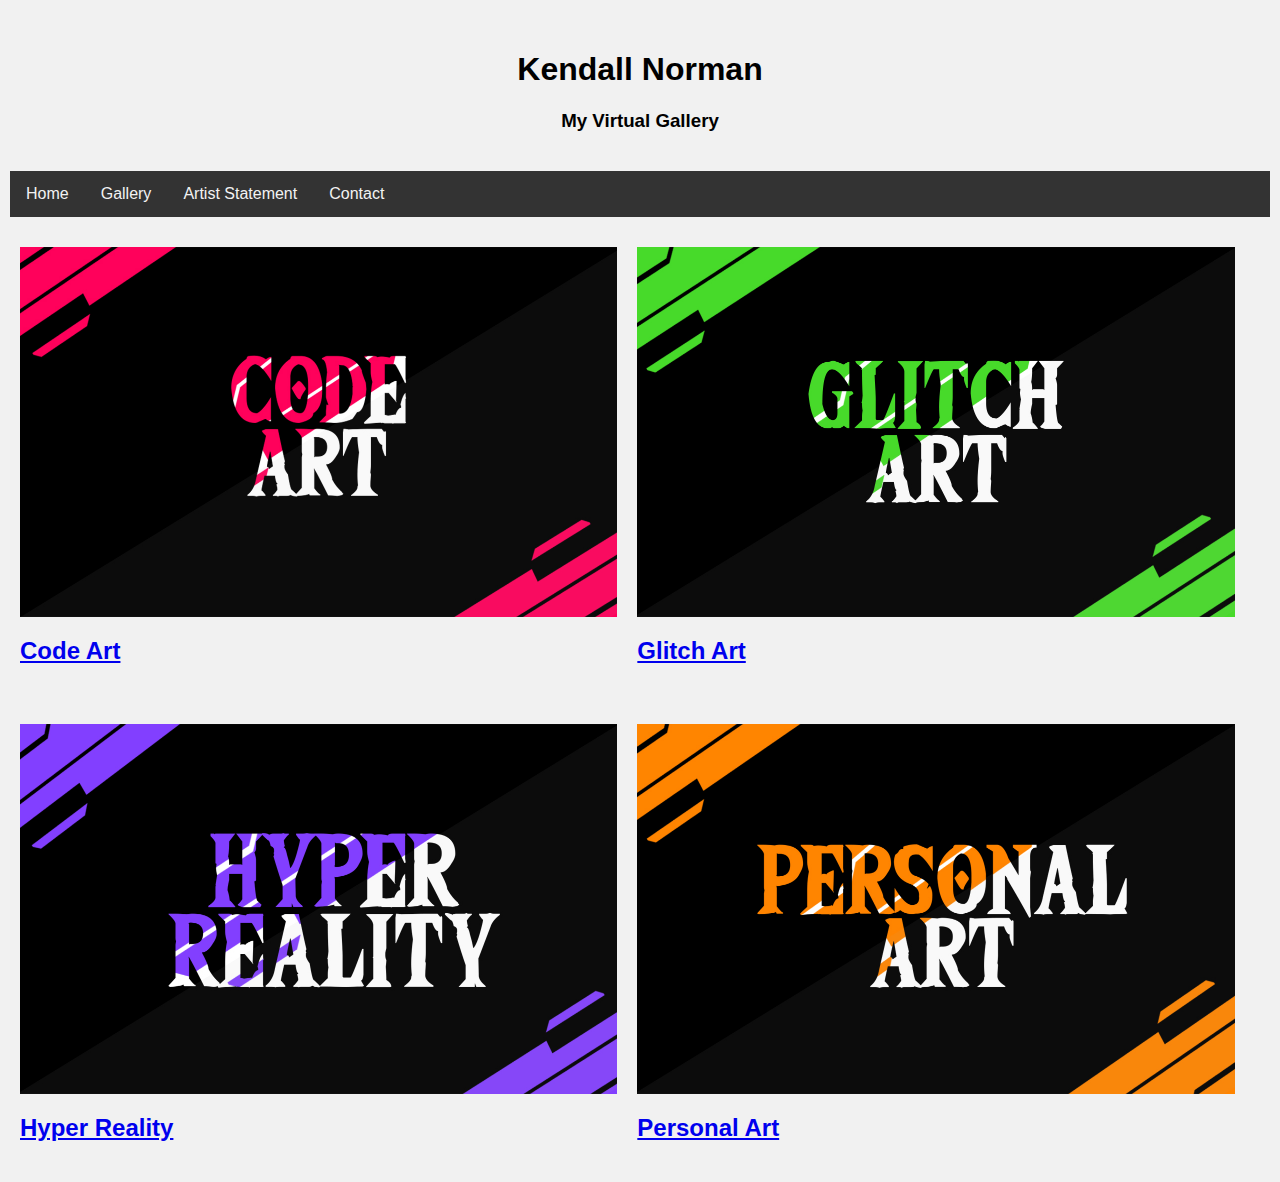
<file: index.html>
<!DOCTYPE html>

<html class="no-js" lang="en">

  <head>
    <meta name="viewport" charset="utf-8">
    <title>My Gallery</title>
      
<!--Internal Style Sheet -->
<style>
* {
  box-sizing: border-box;
}

body {font-family: Arial;
  padding: 10px;
  background: #f1f1f1;

  margin: 0;
}
 p {
  font-size: 15px;
 }

/* Style the header */
.header {
  background-color: #f1f1f1;
  padding: 20px;
  text-align: center;
}

/* Style the top navigation bar */
.topnav {
  overflow: hidden;
  background-color: #333;
}

/* Style the topnav links */
.topnav a {
  float: left;
  display: block;
  color: #f2f2f2;
  text-align: center;
  padding: 14px 16px;
  text-decoration: none;
}

/* Change color on hover */
.topnav a:hover {
  background-color: #ddd;
  color: black;
}

/* Create two equal columns that floats next to each other */
.column {
  float: left;
  width: 48.995%;
  padding: 10px;
  margin-top: 20px;

}
.media {
  width: 100%;
  height: auto;
  overflow: hidden;
  position: relative;
  display: flex;
  justify-content: center;
  align-items: center;
}

.content {
  text-align: left;
  font-family: helvetica, sans-serif;
}

/* Clear floats after the columns */
.row:after {
  content: "";
  display: table;
  clear: both;
}

/* Responsive layout - makes the two columns stack on top of each other instead of next to each other */
@media screen and (max-width:600px) {
  .column {
    width: 100%;
  }
}
</style>

</head>
<body>

<div class="header">
  <h1>Kendall Norman</h1>
  <h3>My Virtual Gallery</h3>
</div>

<div class="topnav">
  <a href="home.html">Home</a>
  <a href="#">Gallery</a>
  <a href="statement.html">Artist Statement</a>
  <a href="contact.html">Contact</a>
</div>

<div class="row">

  <div class="column">
    <div class="media">
      <img src="code_thumbnail.jpg" alt="code" width="600" height="370"/>
    </div>
    <div class="content">

    <h2><a href="code.html">Code Art</a></h2>
  
    </div>
  </div>
  
  <div class="column">
    <div class="media">
      <img src="glitch_thumbnail.jpg" alt="glitch" width="600" height="370"/>
    </div>
    <div class="content">
   <h2><a href="glitch.html">Glitch Art</a></h2>
    <p></p>
    </div>
  </div>

  <div class="column">
    <div class="media">
      <img src="hyper_thumbnail.jpg" alt="hyper" width="600" height="370"/>
    </div>
    <div class="content">
    <h2><a href="hyper.html">Hyper Reality</a></h2>
    <p></p>
    </div>
  </div>

  <div class="column">
    <div class="media">
      <img src="personal_thumbnail.jpg" alt="personal" width="600" height="370"/>
    </div>
    <div class="content">
    <h2><a href="personal.html">Personal Art</a></h2>
    <p></p>
    </div>
  </div>
  
</div>

</body>
</html>
</file>
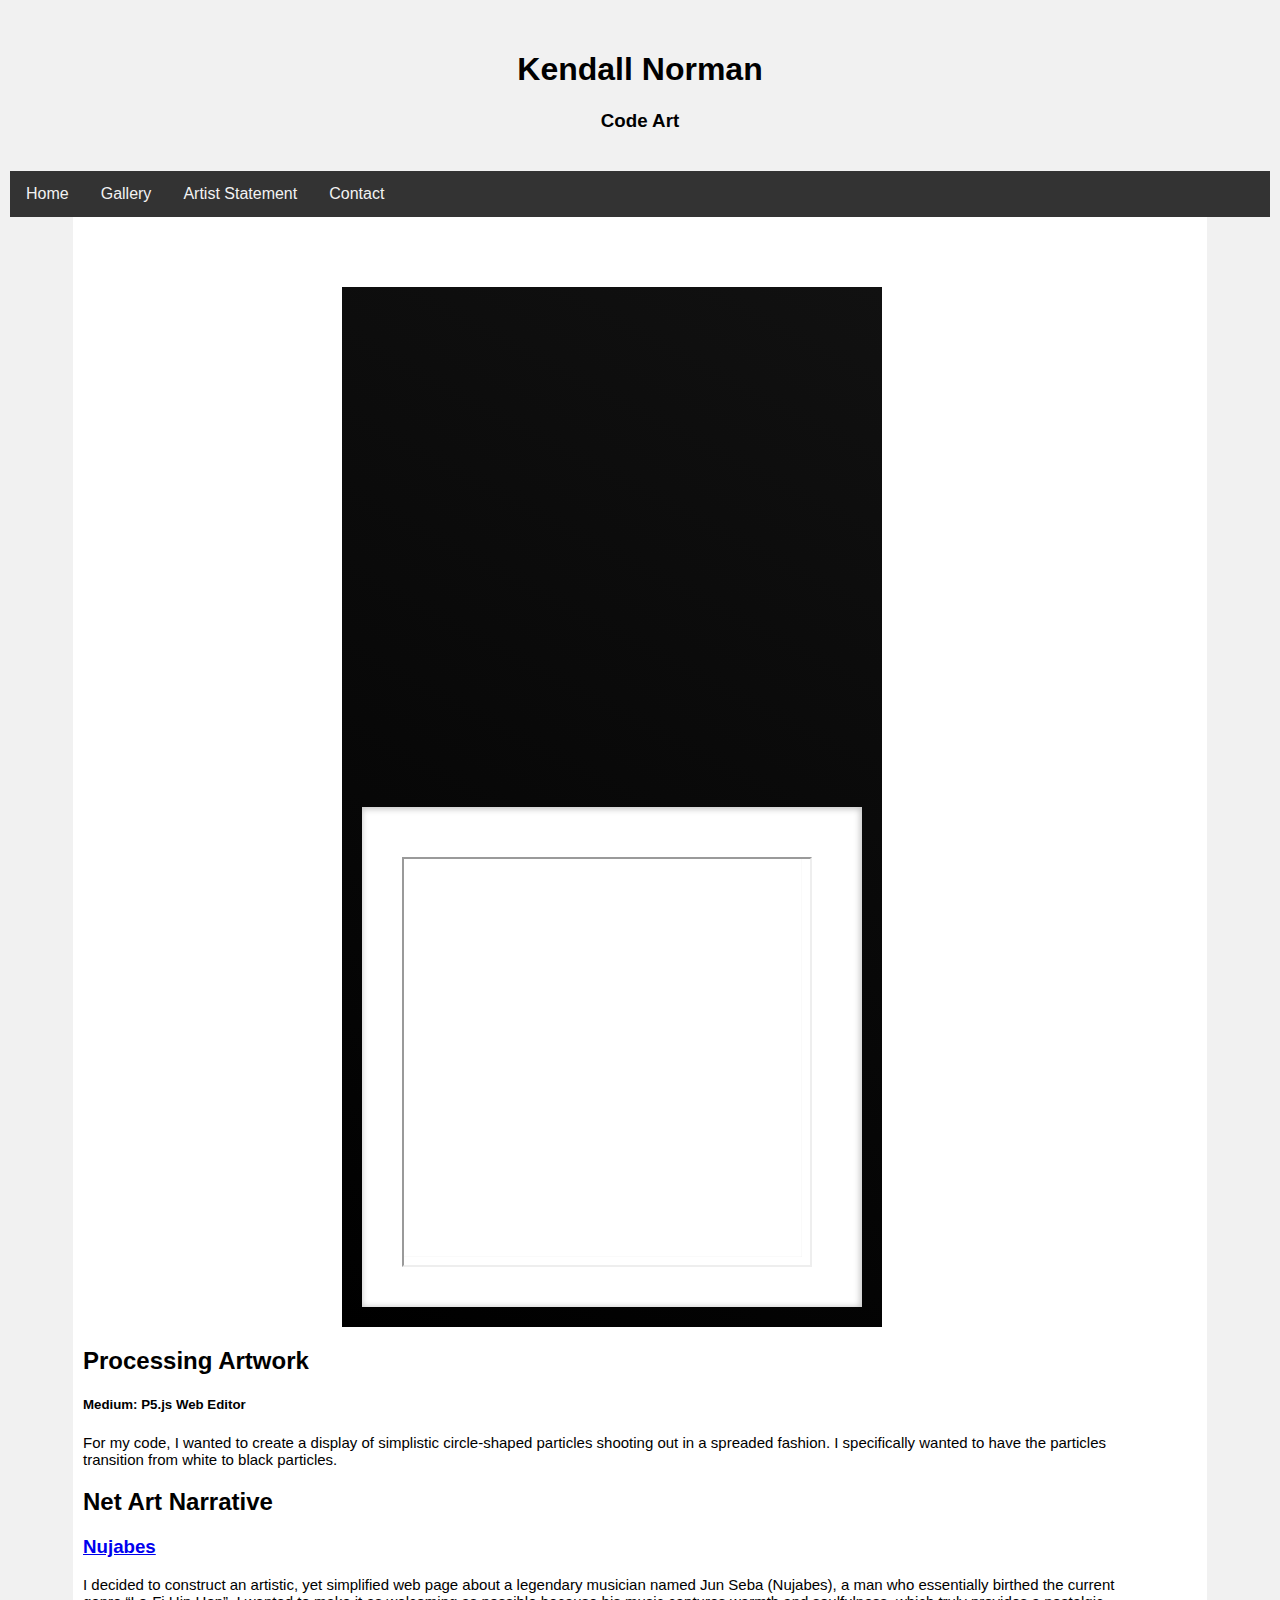
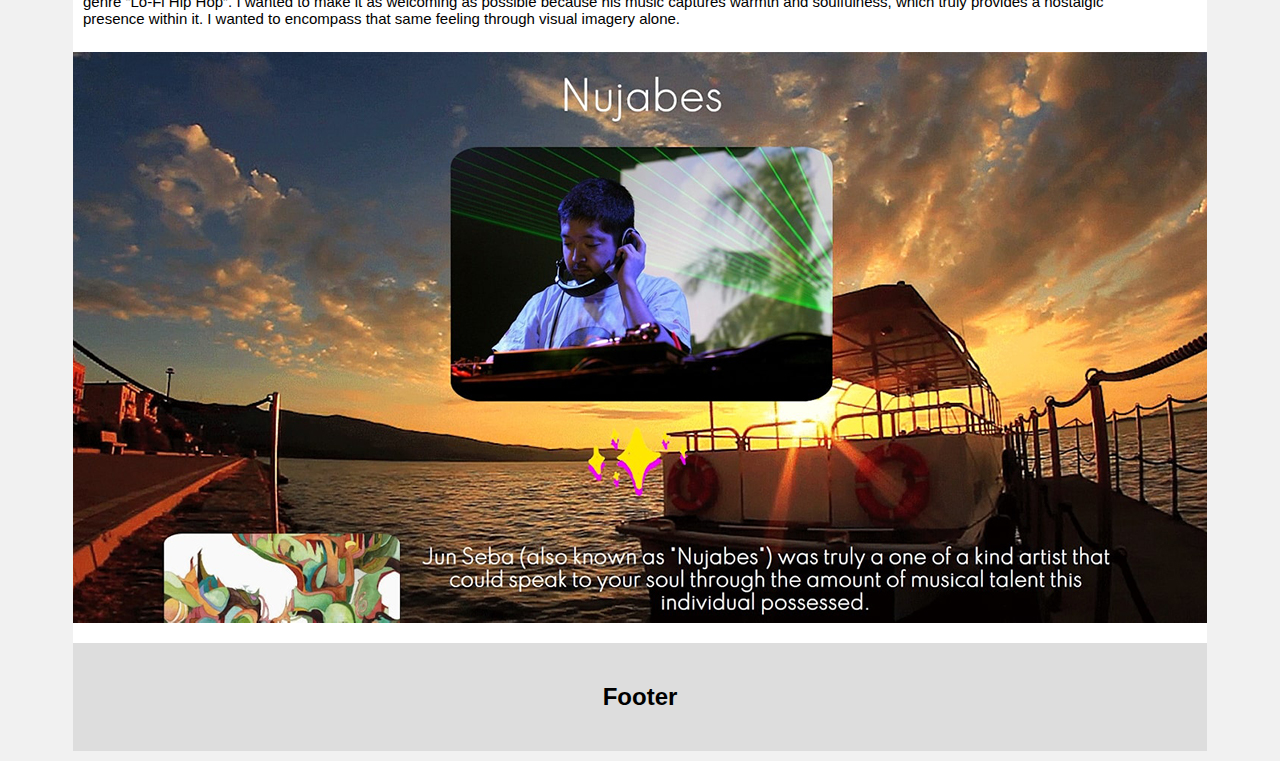
<file: code.html>
<!DOCTYPE html>
<html lang="en">
<head>
<title>Code as Art</title>
<meta charset="utf-8">
<meta name="viewport" content="width=device-width, initial-scale=1">

<style>
* {
  box-sizing: border-box;
}

body {
  font-family: Arial;
  padding: 10px;
  background: #f1f1f1;
  margin: 0;
}
 p {
  font-size: 15px;
 }

 #wrapper {

  width: 90%; 
  margin-left: auto;
  margin-right: auto;
  background-color: white;
  /*box-shadow: 3px 3px 3px 3px #808080;*/
}

/* Style the header */
.header {
  background-color: #f1f1f1;
  padding: 20px;
  text-align: center;
}

/* Style the top navigation bar */
.topnav {
  overflow: hidden;
  background-color: #333;
}

/* Style the topnav links */
.topnav a {
  float: left;
  display: block;
  color: #f2f2f2;
  text-align: center;
  padding: 14px 16px;
  text-decoration: none;
}

/* Change color on hover */
.topnav a:hover {
  background-color: #ddd;
  color: black;
}

/* Create two equal columns that floats next to each other */
.column {
  float: left;
  width: 95%;
  padding: 10px;
  margin-top: 60px;

}
.media {
  width: 100%;
  height: auto;
  overflow: hidden;
  position: relative;
  display: flex;
  justify-content: center;
  align-items: center;
}

.content p{
  /*text-align: left;*/
  font-family: helvetica, sans-serif;
}

/* Clear floats after the columns */
.row:after {
  content: "";
  display: table;
  clear: both;
}

/* Footer */
.footer {
  padding: 20px;
  text-align: center;
  background: #ddd;
  margin-top: 20px;
}

/* Start Styling for Sketch */
.border {
  box-sizing: border-box;
  position: relative;
  background: black;
  background-image: -webkit-gradient(linear, right top, left bottom, from(#111), to(#000));
  padding: 20px;
  box-shadow: 
    -1px 1px var(--blur) 1px rgba(0, 0, 0, 0.1), 
    -2px 2px var(--blur) 1px rgba(0, 0, 0, 0.09), 
    -3px 3px var(--blur) 1px rgba(0, 0, 0, 0.08), 
    -4px 4px var(--blur) 1px rgba(0, 0, 0, 0.07), 
    -5px 5px var(--blur) 1px rgba(0, 0, 0, 0.06), 
    -6px 6px var(--blur) 1px rgba(0, 0, 0, 0.05), 
    -7px 7px var(--blur) 1px rgba(0, 0, 0, 0.04), 
    -8px 8px var(--blur) 1px rgba(0, 0, 0, 0.03), 
    -9px 9px var(--blur) 1px rgba(0, 0, 0, 0.03), 
    -10px 10px var(--blur) 1px rgba(0, 0, 0, 0.03), 
    -11px 11px var(--blur) 1px rgba(0, 0, 0, 0.03), 
    -12px 12px var(--blur) 1px rgba(0, 0, 0, 0.02), 
    -13px 13px var(--blur) 1px rgba(0, 0, 0, 0.02), 
    -14px 14px var(--blur) 1px rgba(0, 0, 0, 0.01), 
    -15px 15px var(--blur) 1px rgba(0, 0, 0, 0.01), 
    -16px 16px var(--blur) 1px rgba(0, 0, 0, 0.01);
    &:before{
    content: ' ';
    display: block;
    padding-bottom: 100%;
  }
}

.frame {
  left: 3%;
  top: 2.5%;
  box-shadow: inset -1px 1px 6px 1px rgba(0, 0, 0, 0.24);
  background: white;
  align-items: center;
  display: flex;
  padding: 40px;
  box-sizing: border-box;
  width: 500px; /* change to 100px bigger than canvas */
  height: 500px; /* change to 100px bigger than canvas */
}

 .canvas {
  box-shadow: inset 0 0 1px 0 rgba(0, 0, 0, 0.2);
  background-size: cover;
  background-position: center center;

} 

#container{
  box-shadow: inset 0 0 1px 0 rgba(0,0,0,.2);
  background-size: cover;
  background-position: center center;
  width: 400px; /*  change to the size of canvas */
  height: 400px; /*  change to the size of canvas */
}

/* End Styling for Sketch */


/* Responsive layout - makes the two columns stack on top of each other instead of next to each other */
@media screen and (max-width:600px) {
  .column {
    width: 100%;
  }
}
</style>

</head>

<body>

<div class="header">
  <h1>Kendall Norman</h1>
  <h3>Code Art</h3>
</div>

<div class="topnav">
  <a href="home.html">Home</a>
  <a href="gallery.html">Gallery</a>
  <a href="statement.html">Artist Statement</a>
  <a href="contact.html">Contact</a>
</div>

<div id="wrapper">


<div class="row">

  <div class="column">
    <div class="media">

      <div class="border">
      <div class="frame">
          <div class="canvas" id="container">

             <iframe src="https://editor.p5js.org/kendall.norman/embed/wecKKdNW3" width="410" height="410"></iframe>

            <!-- Replace the Canvas with your .pde code --> 
     </div>
      </div>
      </div>

    </div>

    <div class="content">
    <h2>Processing Artwork</h2>
    <h5> Medium: P5.js Web Editor</h5> 
    <p>For my code, I wanted to create a display of simplistic circle-shaped particles shooting out in a spreaded fashion. I specifically wanted to have the particles transition from white to black particles. </p>

    </div><h2>Net Art Narrative</h2>
    <h3><a href="https://kensami.github.io/">Nujabes</a></h3>
  <p>I decided to construct an artistic, yet simplified web page about a legendary musician named Jun Seba (Nujabes), a man who essentially birthed the current genre “Lo-Fi Hip Hop”. I wanted to make it as welcoming as possible because his music captures warmth and soulfulness, which truly provides a nostalgic presence within it. I wanted to encompass that same feeling through visual imagery alone.</p>
  </div>
  
   <div class="media">

        <img src="web.jpg" width="1200" height="571"/>

</div>

 </div> 

  <div class="footer">
  <h2>Footer</h2>
  </div>

</body>
</html>
</file>
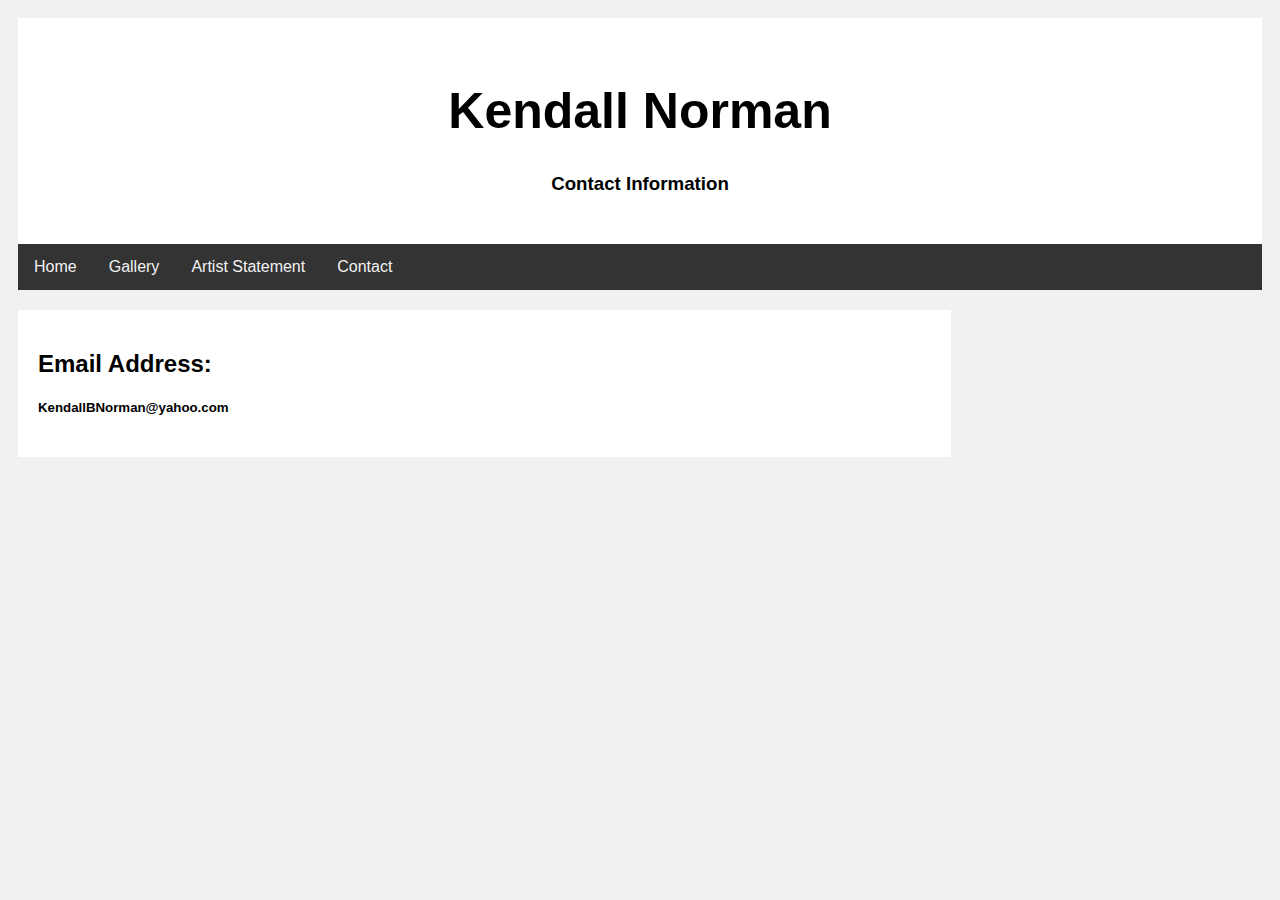
<file: contact.html>
<!DOCTYPE html>
<html lang="en">
<head>
<title>Contact</title>
<style>
* {
  box-sizing: border-box;
}

body {
  font-family: Arial;
  padding: 10px;
  background: #f1f1f1;
}

/* Header/Blog Title */
.header {
  padding: 30px;
  text-align: center;
  background: white;
}

.header h1 {
  font-size: 50px;
}

/* Style the top navigation bar */
.topnav {
  overflow: hidden;
  background-color: #333;
}

/* Style the topnav links */
.topnav a {
  float: left;
  display: block;
  color: #f2f2f2;
  text-align: center;
  padding: 14px 16px;
  text-decoration: none;
}

/* Change color on hover */
.topnav a:hover {
  background-color: #ddd;
  color: black;
}

/* Create two unequal columns that floats next to each other */
/* Left column */
.leftcolumn {   
  float: left;
  width: 75%;
}

/* Right column */
.rightcolumn {
  float: left;
  width: 25%;
  background-color: #f1f1f1;
  padding-left: 20px;
}

/* Media - image */
.mdeia {
  background-color: #aaa;
  width: 100%;
  padding: 20px;
}

/* Add a card effect for articles */
.card {
  background-color: white;
  padding: 20px;
  margin-top: 20px;
}

/* Clear floats after the columns */
.row:after {
  content: "";
  display: table;
  clear: both;
}

/* Footer */
.footer {
  padding: 20px;
  text-align: center;
  background: #ddd;
  margin-top: 20px;
}

/* Responsive layout - when the screen is less than 800px wide, make the two columns stack on top of each other instead of next to each other */
@media screen and (max-width: 800px) {
  .leftcolumn, .rightcolumn {   
    width: 100%;
    padding: 0;
  }
}

/* Responsive layout - when the screen is less than 400px wide, make the navigation links stack on top of each other instead of next to each other */
@media screen and (max-width: 400px) {
  .topnav a {
    float: none;
    width: 100%;
  }
}
</style>
</head>
<body>

<div class="header">
  <h1>Kendall Norman</h1>
  <h3>Contact Information</h3>
</div>

<div class="topnav">
  <a href="home.html">Home</a>
  <a href="gallery.html">Gallery</a>
  <a href="statement.html">Artist Statement</a>
  <a href="contact.html">Contact</a>
</div>


<div class="row">
  <div class="leftcolumn">
    <div class="card">
       <h2>Email Address:</h2>
      
      <div class="media">

      </div>
      <h5>KendallBNorman@yahoo.com</h5>
      <p></p>
      
    </div>
      
    </div>
</body>
</html>
</file>
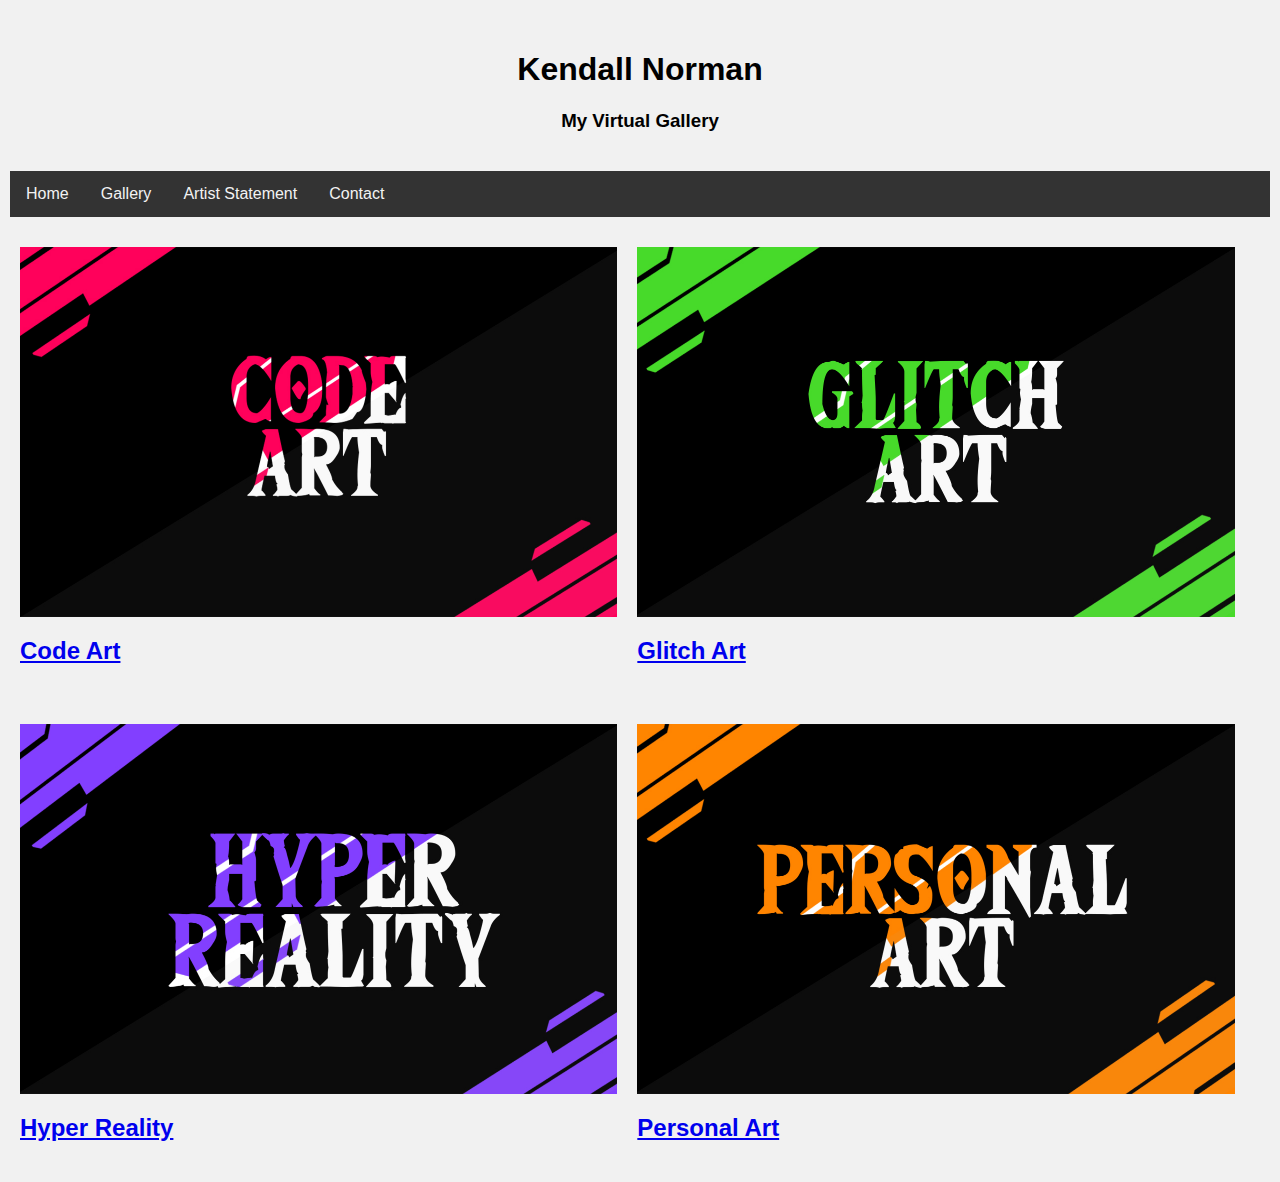
<file: gallery.html>
<!DOCTYPE html>
<html lang="en">
<head>
<title>Gallery</title>
<meta charset="utf-8">
<meta name="viewport" content="width=device-width, initial-scale=1">
<style>
* {
  box-sizing: border-box;
}

body {font-family: Arial;
  padding: 10px;
  background: #f1f1f1;

  margin: 0;
}
 p {
  font-size: 15px;
 }

/* Style the header */
.header {
  background-color: #f1f1f1;
  padding: 20px;
  text-align: center;
}

/* Style the top navigation bar */
.topnav {
  overflow: hidden;
  background-color: #333;
}

/* Style the topnav links */
.topnav a {
  float: left;
  display: block;
  color: #f2f2f2;
  text-align: center;
  padding: 14px 16px;
  text-decoration: none;
}

/* Change color on hover */
.topnav a:hover {
  background-color: #ddd;
  color: black;
}

/* Create two equal columns that floats next to each other */
.column {
  float: left;
  width: 48.995%;
  padding: 10px;
  margin-top: 20px;

}
.media {
  width: 100%;
  height: auto;
  overflow: hidden;
  position: relative;
  display: flex;
  justify-content: center;
  align-items: center;
}

.content {
  text-align: left;
  font-family: helvetica, sans-serif;
}

/* Clear floats after the columns */
.row:after {
  content: "";
  display: table;
  clear: both;
}

/* Responsive layout - makes the two columns stack on top of each other instead of next to each other */
@media screen and (max-width:600px) {
  .column {
    width: 100%;
  }
}
</style>

</head>
<body>

<div class="header">
  <h1>Kendall Norman</h1>
  <h3>My Virtual Gallery</h3>
</div>

<div class="topnav">
  <a href="home.html">Home</a>
  <a href="#">Gallery</a>
  <a href="statement.html">Artist Statement</a>
  <a href="contact.html">Contact</a>
</div>

<div class="row">

  <div class="column">
    <div class="media">
      <img src="code_thumbnail.jpg" alt="code" width="600" height="370"/>
    </div>
    <div class="content">

    <h2><a href="code.html">Code Art</a></h2>
  
    </div>
  </div>
  
  <div class="column">
    <div class="media">
      <img src="glitch_thumbnail.jpg" alt="glitch" width="600" height="370"/>
    </div>
    <div class="content">
   <h2><a href="glitch.html">Glitch Art</a></h2>
    <p></p>
    </div>
  </div>

  <div class="column">
    <div class="media">
      <img src="hyper_thumbnail.jpg" alt="hyper" width="600" height="370"/>
    </div>
    <div class="content">
    <h2><a href="hyper.html">Hyper Reality</a></h2>
    <p></p>
    </div>
  </div>

  <div class="column">
    <div class="media">
      <img src="personal_thumbnail.jpg" alt="personal" width="600" height="370"/>
    </div>
    <div class="content">
    <h2><a href="personal.html">Personal Art</a></h2>
    <p></p>
    </div>
  </div>
  
</div>

</body>
</html>
</file>
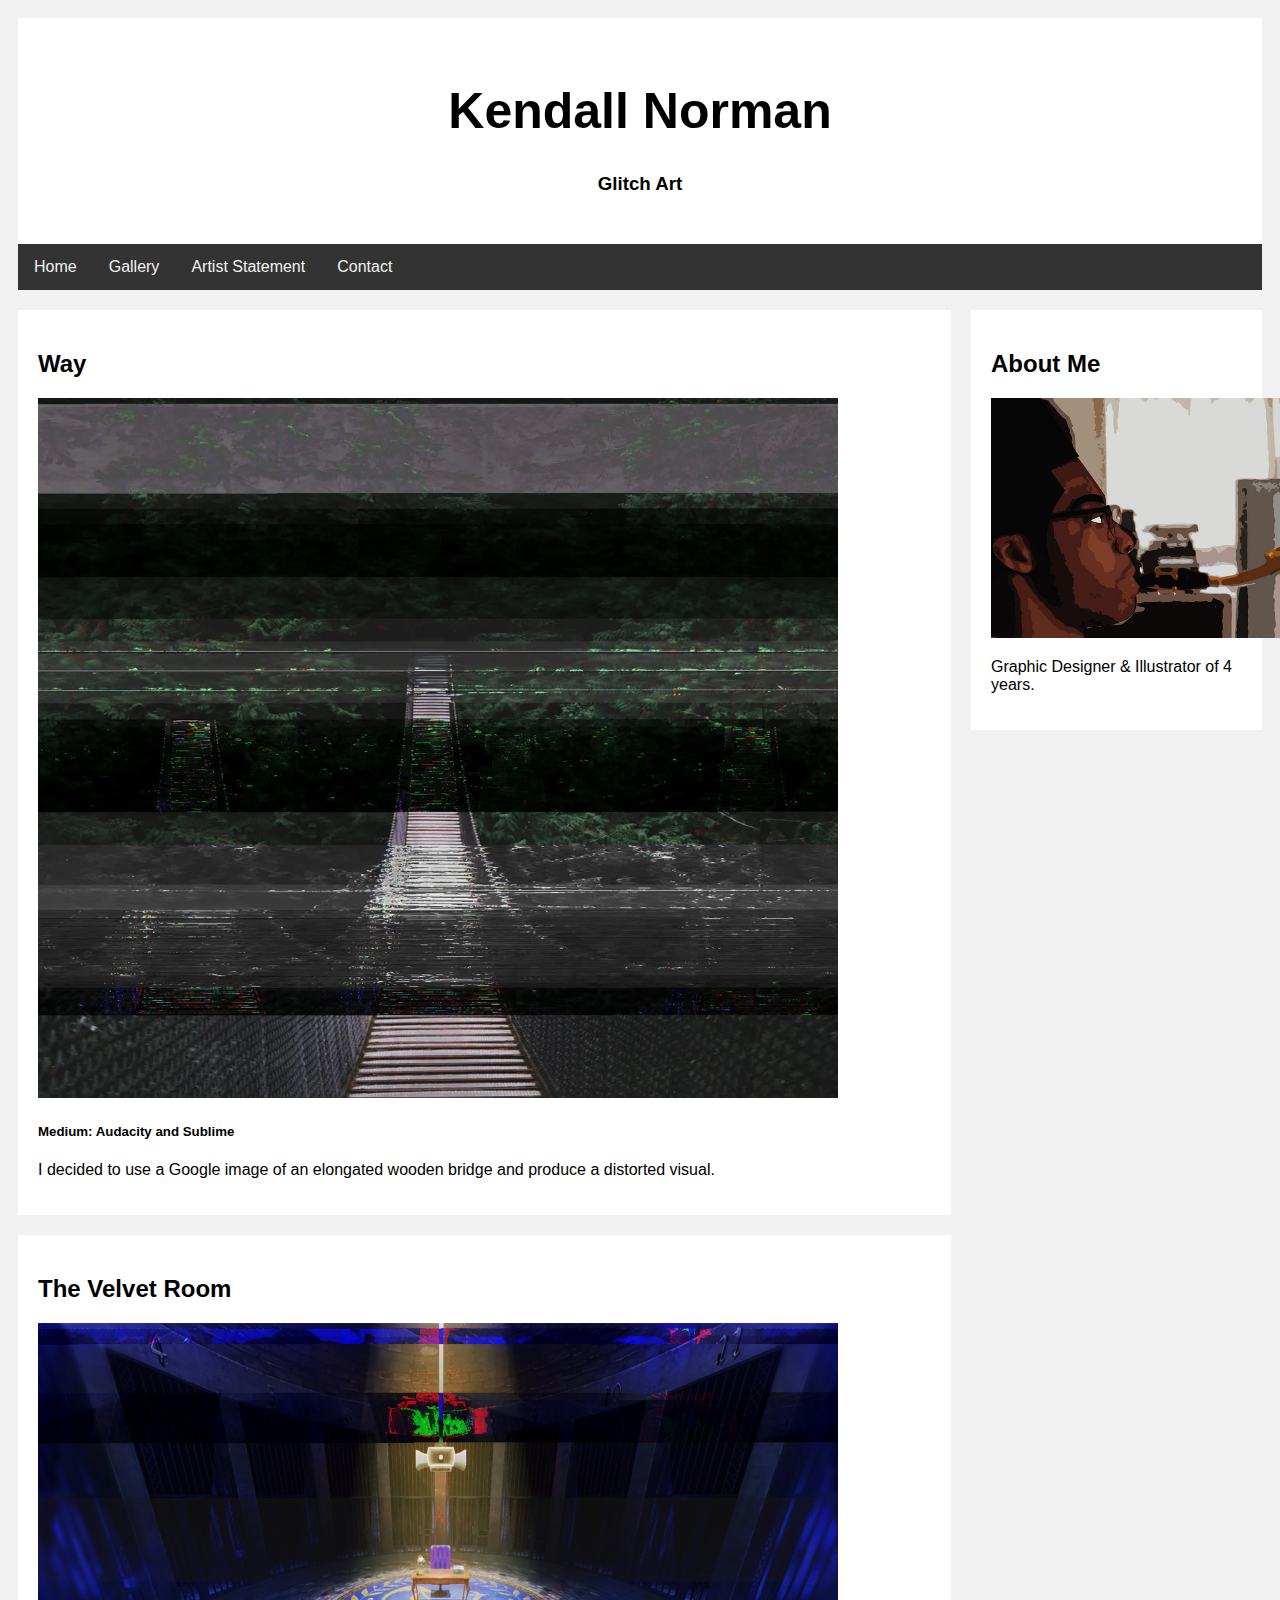
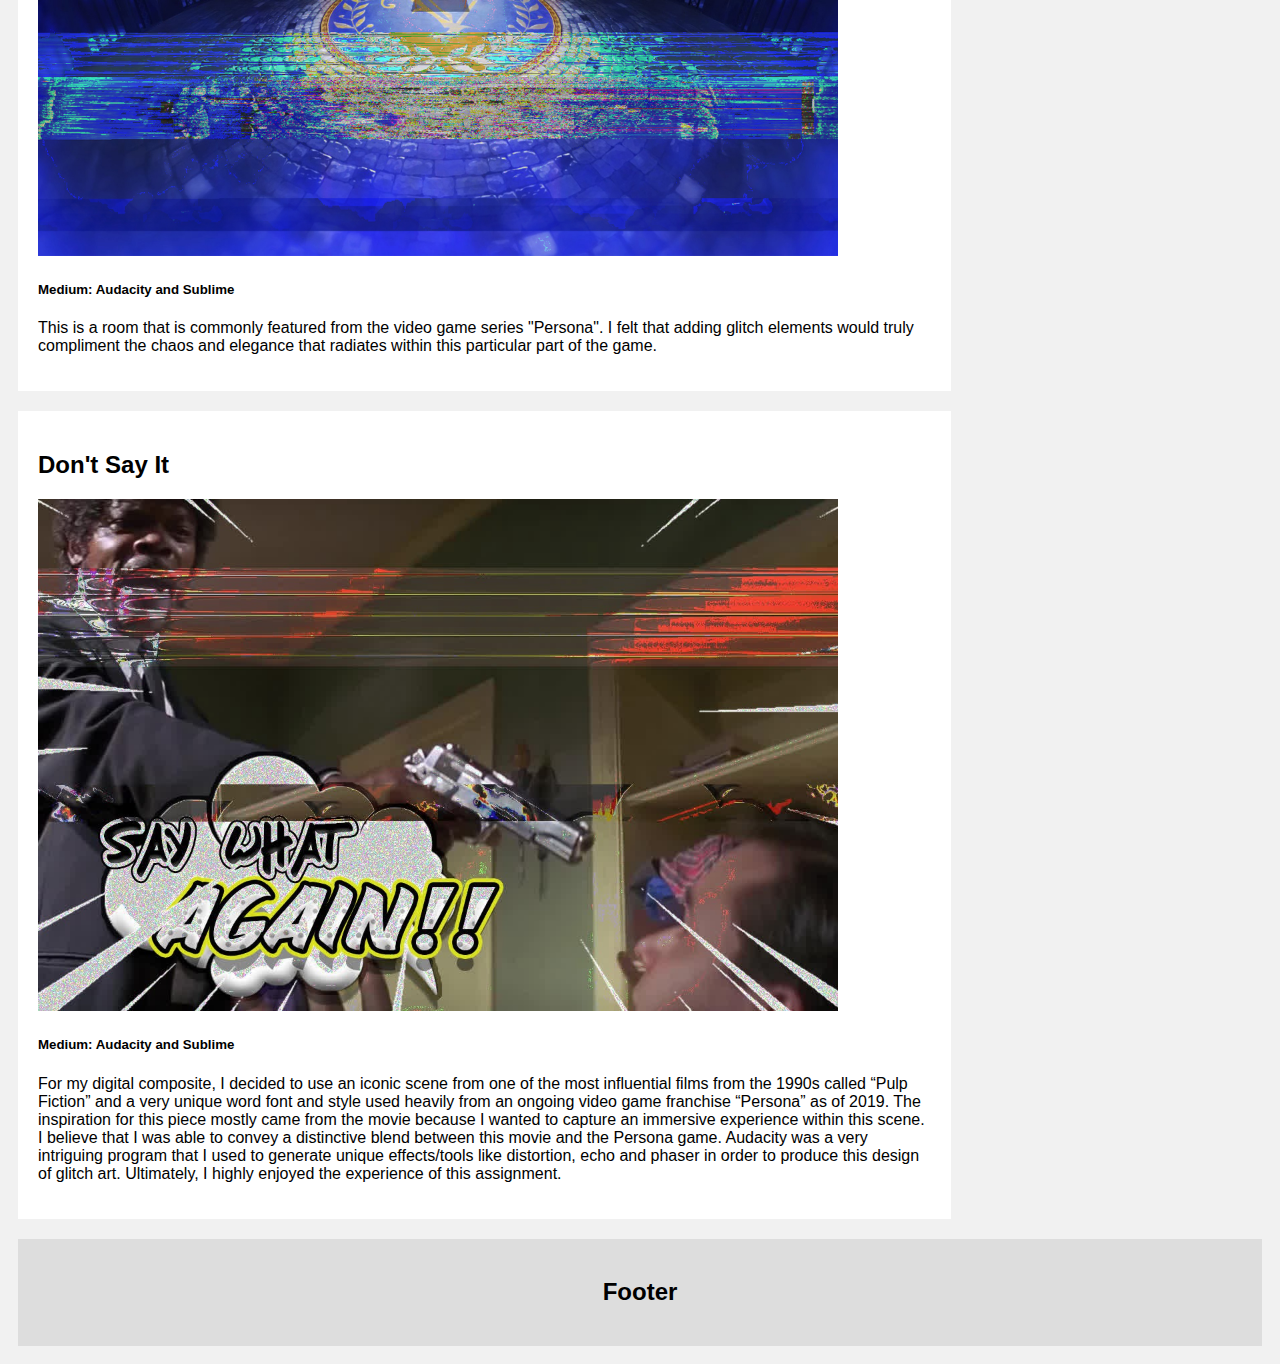
<file: glitch.html>
<!DOCTYPE html>
<html>
<head>
<style>
* {
  box-sizing: border-box;
}

body {
  font-family: Arial;
  padding: 10px;
  background: #f1f1f1;
}

/* Header/Blog Title */
.header {
  padding: 30px;
  text-align: center;
  background: white;
}

.header h1 {
  font-size: 50px;
}

/* Style the top navigation bar */
.topnav {
  overflow: hidden;
  background-color: #333;
}

/* Style the topnav links */
.topnav a {
  float: left;
  display: block;
  color: #f2f2f2;
  text-align: center;
  padding: 14px 16px;
  text-decoration: none;
}

/* Change color on hover */
.topnav a:hover {
  background-color: #ddd;
  color: black;
}

/* Create two unequal columns that floats next to each other */
/* Left column */
.leftcolumn {   
  float: left;
  width: 75%;
}

/* Right column */
.rightcolumn {
  float: left;
  width: 25%;
  background-color: #f1f1f1;
  padding-left: 20px;
}

/* Media - image */
.mdeia {
  background-color: #aaa;
  width: 100%;
  padding: 20px;
}

/* Add a card effect for articles */
.card {
  background-color: white;
  padding: 20px;
  margin-top: 20px;
}

/* Clear floats after the columns */
.row:after {
  content: "";
  display: table;
  clear: both;
}

/* Footer */
.footer {
  padding: 20px;
  text-align: center;
  background: #ddd;
  margin-top: 20px;
}

/* Responsive layout - when the screen is less than 800px wide, make the two columns stack on top of each other instead of next to each other */
@media screen and (max-width: 800px) {
  .leftcolumn, .rightcolumn {   
    width: 100%;
    padding: 0;
  }
}

/* Responsive layout - when the screen is less than 400px wide, make the navigation links stack on top of each other instead of next to each other */
@media screen and (max-width: 400px) {
  .topnav a {
    float: none;
    width: 100%;
  }
}
</style>
</head>
<body>

<div class="header">
  <h1>Kendall Norman</h1>
  <h3>Glitch Art</h3>
</div>

<div class="topnav">
  <a href="home.html">Home</a>
  <a href="gallery.html">Gallery</a>
  <a href="statement.html">Artist Statement</a>
  <a href="contact.html">Contact</a>
</div>

<div class="row">
  <div class="leftcolumn">
    <div class="card">
      <h2>Way</h2>
      
      <div class="media">
        <img src="norman_glitch_1.jpg" width="800" height="700"/>

      </div>
      <h5>Medium: Audacity and Sublime</h5>
      <p>I decided to use a Google image of an elongated wooden bridge and produce a distorted visual.</p>
      
    </div>

    <div class="card">
      <h2>The Velvet Room</h2>
      <div class="media">
        <img src="norman_glitch_2.jpg" width="800 height "700"/>

      </div>
      <h5>Medium: Audacity and Sublime</h5>
      <p>This is a room that is commonly featured from the video game series "Persona". I felt that adding glitch elements would truly compliment the chaos and elegance that radiates within this particular part of the game. </p>
    </div>

    <div class="card">
      <h2>Don't Say It</h2>
      <div class="media">
        <img src="norman_glitch_3.jpg" width="800 height "700"/>

      </div>
      <h5>Medium: Audacity and Sublime</h5>
      <p>For my digital composite, I decided to use an iconic scene from one of the most influential films from the 1990s called “Pulp Fiction” and a very unique word font and style used heavily from an ongoing video game franchise “Persona” as of 2019. The inspiration for this piece mostly came from the movie because I wanted to capture an immersive experience within this scene. I believe that I was able to convey a distinctive blend between this movie and the Persona game. Audacity was a very intriguing program that I used to generate unique effects/tools like distortion, echo and phaser in order to produce this design of glitch art. Ultimately, I highly enjoyed the experience of this assignment. </p>
    </div>



  </div>
  <div class="rightcolumn">
    <div class="card">
      <h2>About Me</h2>
      <img src="profile.jpg" width="300" height="240"/>
      <p>Graphic Designer & Illustrator of 4 years.</p>
    </div>
  </div>
</div>

<div class="footer">
  <h2>Footer</h2>
</div>

</body>
</html>
</file>
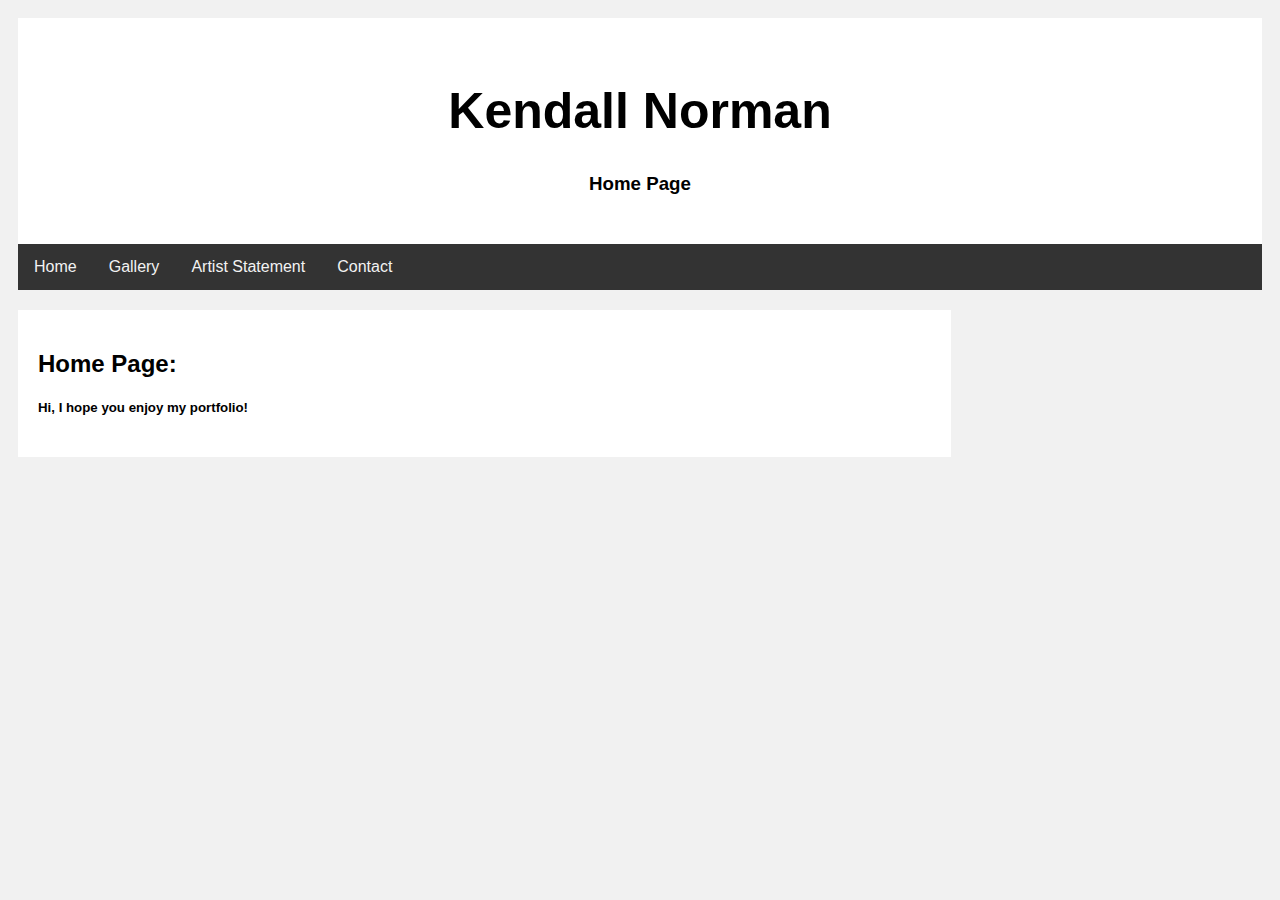
<file: home.html>
<!DOCTYPE html>
<html lang="en">
<head>
<title>Home</title>
<style>
* {
  box-sizing: border-box;
}

body {
  font-family: Arial;
  padding: 10px;
  background: #f1f1f1;
}

/* Header/Blog Title */
.header {
  padding: 30px;
  text-align: center;
  background: white;
}

.header h1 {
  font-size: 50px;
}

/* Style the top navigation bar */
.topnav {
  overflow: hidden;
  background-color: #333;
}

/* Style the topnav links */
.topnav a {
  float: left;
  display: block;
  color: #f2f2f2;
  text-align: center;
  padding: 14px 16px;
  text-decoration: none;
}

/* Change color on hover */
.topnav a:hover {
  background-color: #ddd;
  color: black;
}

/* Create two unequal columns that floats next to each other */
/* Left column */
.leftcolumn {   
  float: left;
  width: 75%;
}

/* Right column */
.rightcolumn {
  float: left;
  width: 25%;
  background-color: #f1f1f1;
  padding-left: 20px;
}

/* Media - image */
.mdeia {
  background-color: #aaa;
  width: 100%;
  padding: 20px;
}

/* Add a card effect for articles */
.card {
  background-color: white;
  padding: 20px;
  margin-top: 20px;
}

/* Clear floats after the columns */
.row:after {
  content: "";
  display: table;
  clear: both;
}

/* Footer */
.footer {
  padding: 20px;
  text-align: center;
  background: #ddd;
  margin-top: 20px;
}

/* Responsive layout - when the screen is less than 800px wide, make the two columns stack on top of each other instead of next to each other */
@media screen and (max-width: 800px) {
  .leftcolumn, .rightcolumn {   
    width: 100%;
    padding: 0;
  }
}

/* Responsive layout - when the screen is less than 400px wide, make the navigation links stack on top of each other instead of next to each other */
@media screen and (max-width: 400px) {
  .topnav a {
    float: none;
    width: 100%;
  }
}
</style>
</head>
<body>

<div class="header">
  <h1>Kendall Norman</h1>
  <h3>Home Page</h3>
</div>

<div class="topnav">
  <a href="home.html">Home</a>
  <a href="gallery.html">Gallery</a>
  <a href="statement.html">Artist Statement</a>
  <a href="contact.html">Contact</a>
</div>


<div class="row">
  <div class="leftcolumn">
    <div class="card">
       <h2>Home Page:</h2>
      
      <div class="media">

      </div>
      <h5>Hi, I hope you enjoy my portfolio!</h5>
      <p></p>
      
    </div>
      
    </div>
</body>
</html>
</file>
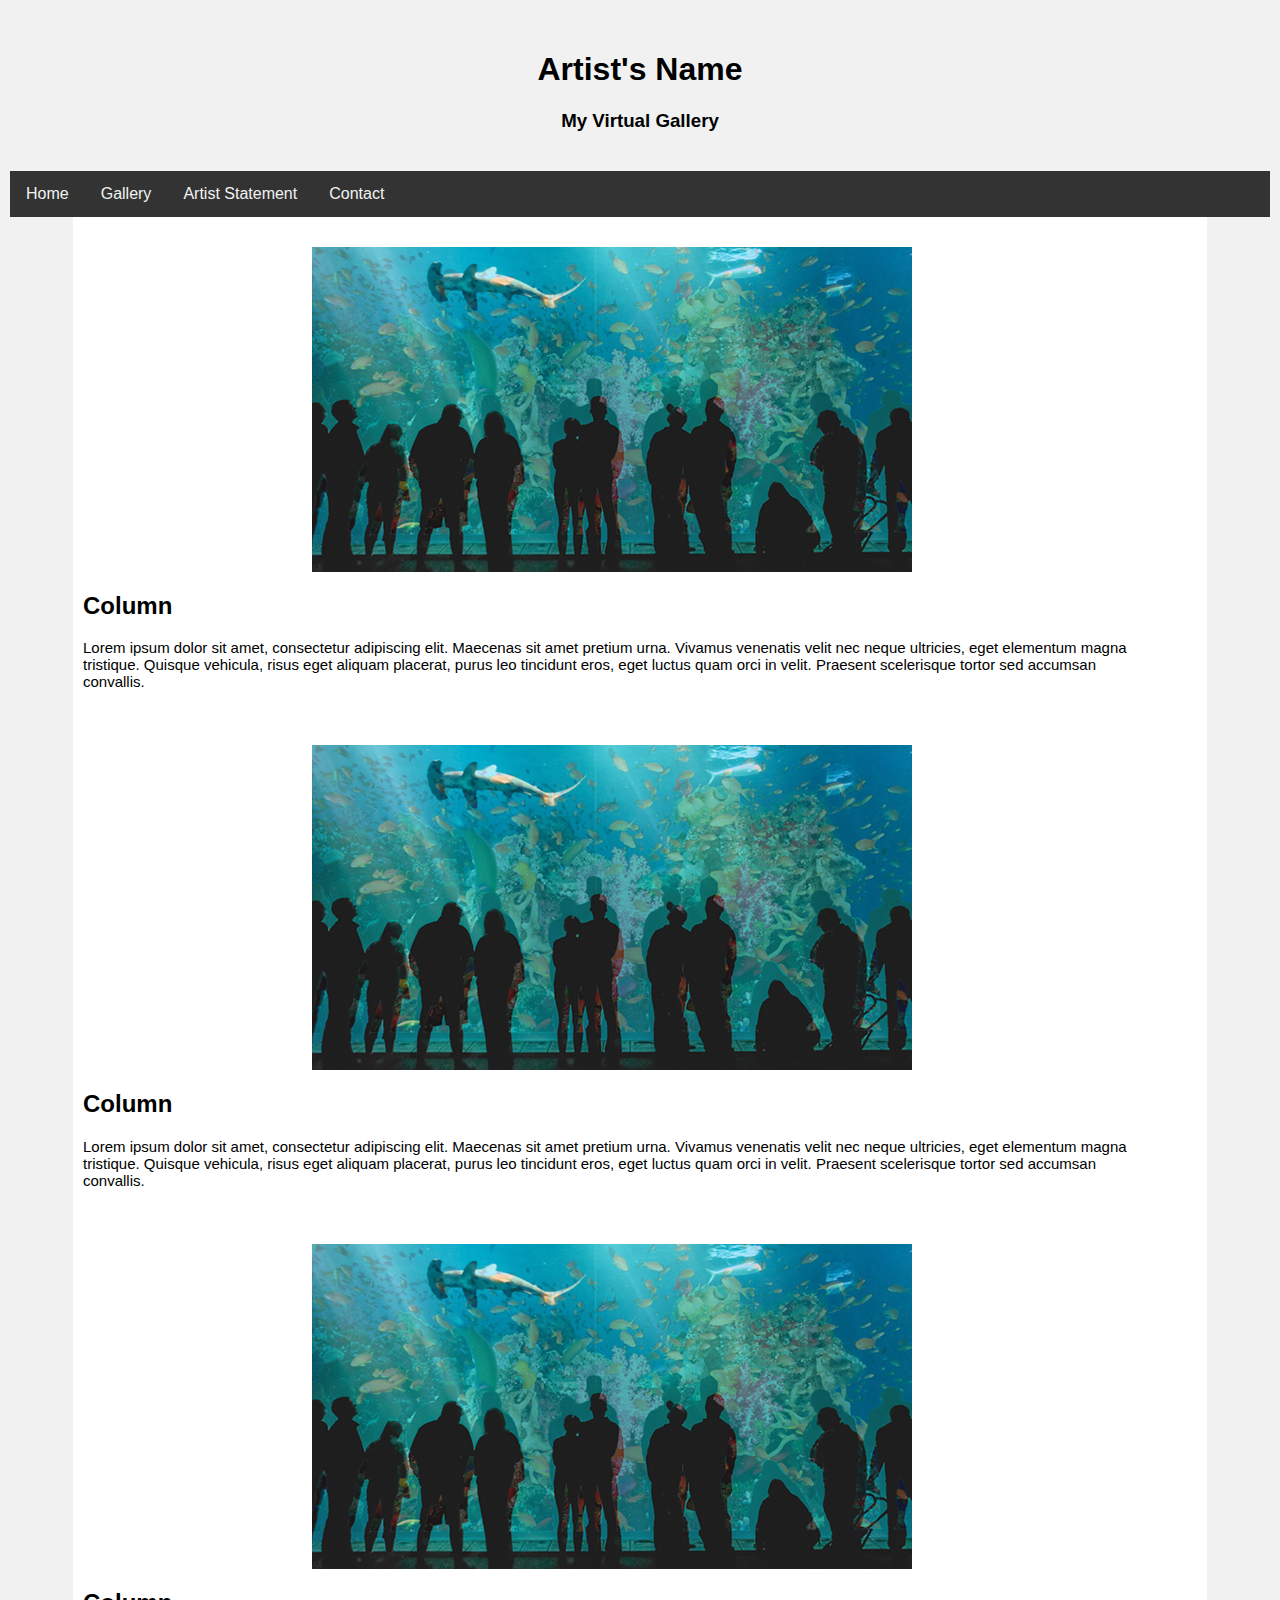
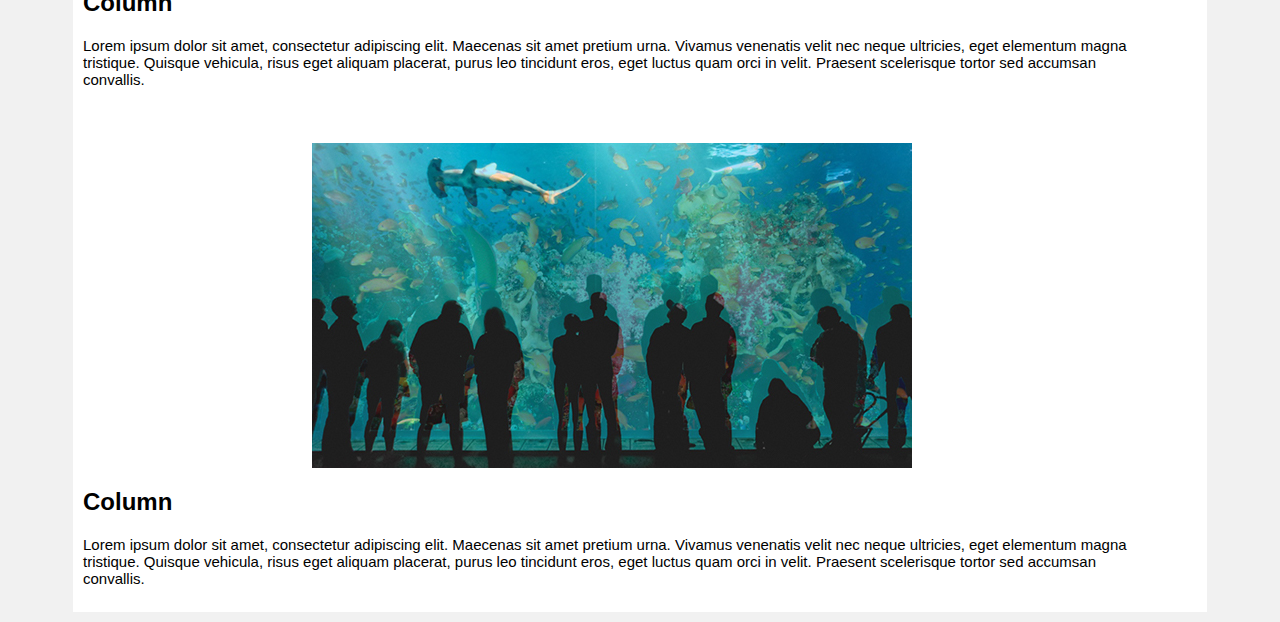
<file: index_1column.html>
<!DOCTYPE html>
<html lang="en">
<head>
<title>Hyper Reality</title>
<meta charset="utf-8">
<meta name="viewport" content="width=device-width, initial-scale=1">
<style>
* {
  box-sizing: border-box;
}

body {font-family: Arial;
  padding: 10px;
  background: #f1f1f1;
  
  margin: 0;
}
 p {
  font-size: 15px;
 }

 #wrapper {

  width: 90%; 
  margin-left: auto;
  margin-right: auto;
  background-color: white;
  /*box-shadow: 3px 3px 3px 3px #808080;*/
}

/* Style the header */
.header {
  background-color: #f1f1f1;
  padding: 20px;
  text-align: center;
}

/* Style the top navigation bar */
.topnav {
  overflow: hidden;
  background-color: #333;
}

/* Style the topnav links */
.topnav a {
  float: left;
  display: block;
  color: #f2f2f2;
  text-align: center;
  padding: 14px 16px;
  text-decoration: none;
}

/* Change color on hover */
.topnav a:hover {
  background-color: #ddd;
  color: black;
}

/* Create two equal columns that floats next to each other */
.column {
  float: left;
  width: 95%;
  padding: 10px;
  margin-top: 20px;

}
.media {
  width: 100%;
  height: auto;
  overflow: hidden;
  position: relative;
  display: flex;
  justify-content: center;
  align-items: center;
}

.content p{
  text-align: left;
  font-family: helvetica, sans-serif;
}

/* Clear floats after the columns */
.row:after {
  content: "";
  display: table;
  clear: both;
}

/* Responsive layout - makes the two columns stack on top of each other instead of next to each other */
@media screen and (max-width:600px) {
  .column {
    width: 100%;
  }
}
</style>

</head>

<body>



<div class="header">
  <h1>Artist's Name</h1>
  <h3>My Virtual Gallery</h3>
</div>

<div class="topnav">
  <a href="index.html">Home</a>
  <a href="#">Gallery</a>
  <a href="#">Artist Statement</a>
  <a href="#">Contact</a>
</div>

<div id="wrapper">

<div class="row">

  <div class="column">
    <div class="media">
      <img src="2.jpg"/>
    </div>
    <div class="content">
    <h2>Column</h2>
    <p>Lorem ipsum dolor sit amet, consectetur adipiscing elit. Maecenas sit amet pretium urna. Vivamus venenatis velit nec neque ultricies, eget elementum magna tristique. Quisque vehicula, risus eget aliquam placerat, purus leo tincidunt eros, eget luctus quam orci in velit. Praesent scelerisque tortor sed accumsan convallis.</p>
    </div>
  </div>
  
  <div class="column">
    <div class="media">
      <img src="2.jpg"/>
    </div>
    <div class="content">
    <h2>Column</h2>
    <p>Lorem ipsum dolor sit amet, consectetur adipiscing elit. Maecenas sit amet pretium urna. Vivamus venenatis velit nec neque ultricies, eget elementum magna tristique. Quisque vehicula, risus eget aliquam placerat, purus leo tincidunt eros, eget luctus quam orci in velit. Praesent scelerisque tortor sed accumsan convallis.</p>
    </div>
  </div>

  <div class="column">
    <div class="media">
      <img src="2.jpg"/>
    </div>
    <div class="content">
    <h2>Column</h2>
    <p>Lorem ipsum dolor sit amet, consectetur adipiscing elit. Maecenas sit amet pretium urna. Vivamus venenatis velit nec neque ultricies, eget elementum magna tristique. Quisque vehicula, risus eget aliquam placerat, purus leo tincidunt eros, eget luctus quam orci in velit. Praesent scelerisque tortor sed accumsan convallis.</p>
    </div>
  </div>

  <div class="column">
    <div class="media">
      <img src="2.jpg"/>
    </div>
    <div class="content">
    <h2>Column</h2>
    <p>Lorem ipsum dolor sit amet, consectetur adipiscing elit. Maecenas sit amet pretium urna. Vivamus venenatis velit nec neque ultricies, eget elementum magna tristique. Quisque vehicula, risus eget aliquam placerat, purus leo tincidunt eros, eget luctus quam orci in velit. Praesent scelerisque tortor sed accumsan convallis.</p>
    </div>
  </div>
  
</div>

  </div>
</body>
</html>
</file>
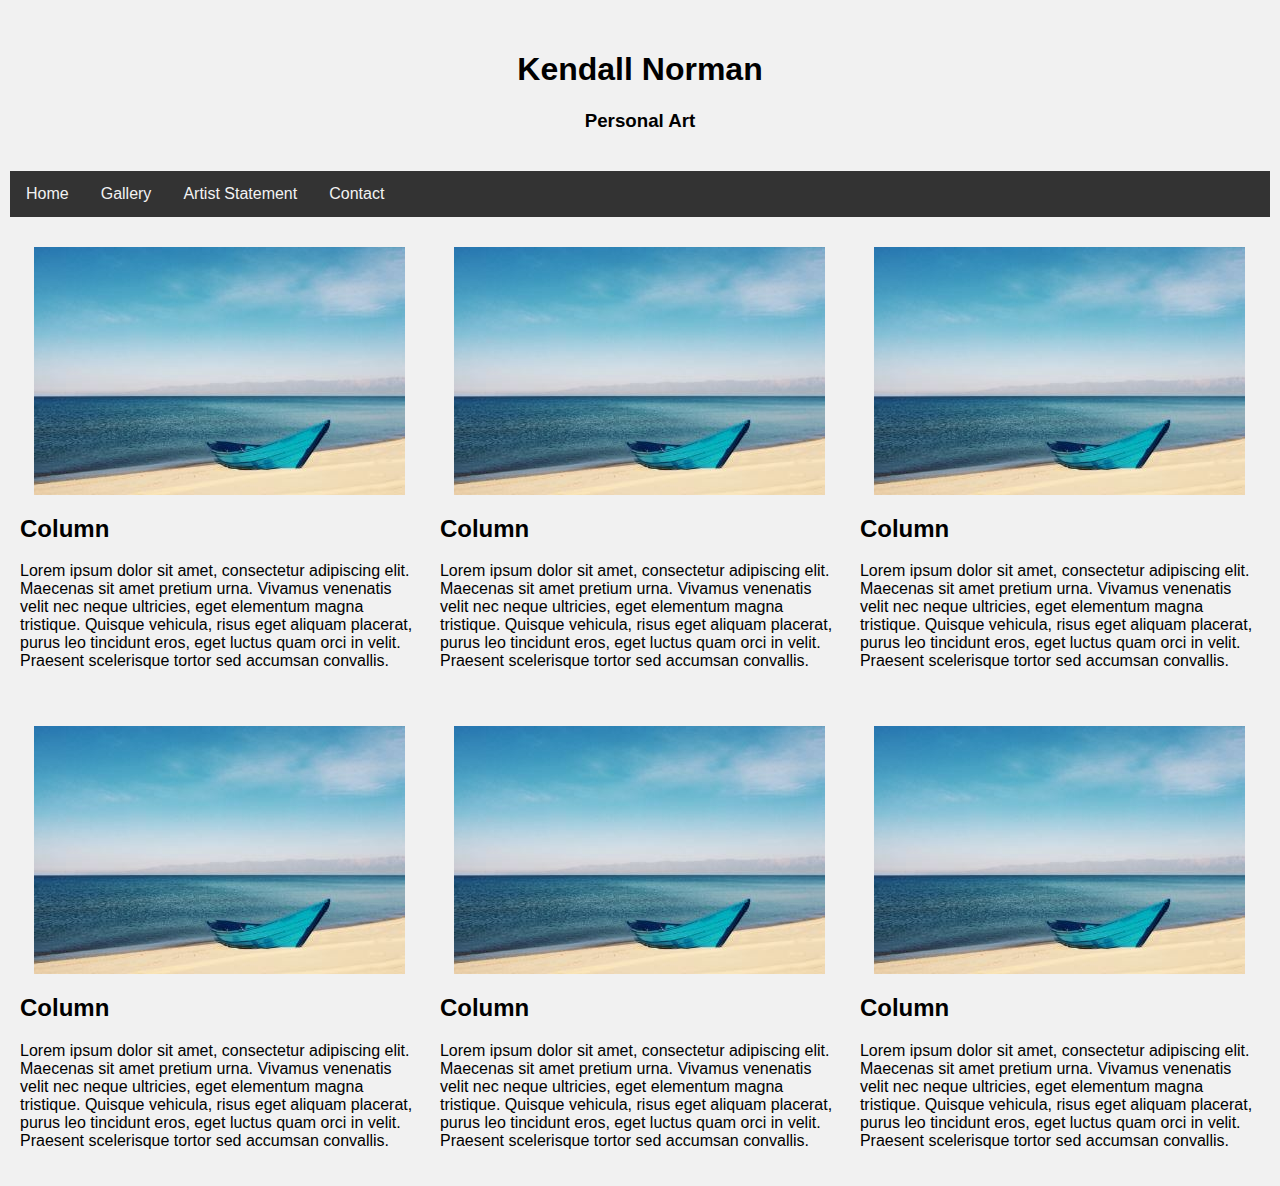
<file: index_3columns.html>
<!DOCTYPE html>
<html lang="en">
<head>
<title>Personal Art</title>
<meta charset="utf-8">
<meta name="viewport" content="width=device-width, initial-scale=1">
<style>
* {
  box-sizing: border-box;
}

body {font-family: Arial;
  padding: 10px;
  background: #f1f1f1;

  margin: 0;
}

/* Style the header */
.header {
  background-color: #f1f1f1;
  padding: 20px;
  text-align: center;
}

/* Style the top navigation bar */
.topnav {
  overflow: hidden;
  background-color: #333;
}

/* Style the topnav links */
.topnav a {
  float: left;
  display: block;
  color: #f2f2f2;
  text-align: center;
  padding: 14px 16px;
  text-decoration: none;
}

/* Change color on hover */
.topnav a:hover {
  background-color: #ddd;
  color: black;
}

/* Create three equal columns that floats next to each other */
.column {
  float: left;
  width: 33.33%;
  padding: 10px;
  margin-top: 20px;

}
.media {
  width: 100%;
  height: auto;
  overflow: hidden;
  position: relative;
  display: flex;
  justify-content: center;
  align-items: center;
}

/* Clear floats after the columns */
.row:after {
  content: "";
  display: table;
  clear: both;
}

/* Responsive layout - makes the three columns stack on top of each other instead of next to each other */
@media screen and (max-width:600px) {
  .column {
    width: 100%;
  }
}
</style>

</head>
<body>

<div class="header">
  <h1>Kendall Norman</h1>
  <h3>Personal Art</h3>
</div>

<div class="topnav">
  <a href="index.html">Home</a>
  <a href="#">Gallery</a>
  <a href="#">Artist Statement</a>
  <a href="#">Contact</a>
</div>

<div class="row">

  <div class="column">
    <div class="media">
      <img src="1.jpg"/>
    </div>
    <h2>Column</h2>
    <p>Lorem ipsum dolor sit amet, consectetur adipiscing elit. Maecenas sit amet pretium urna. Vivamus venenatis velit nec neque ultricies, eget elementum magna tristique. Quisque vehicula, risus eget aliquam placerat, purus leo tincidunt eros, eget luctus quam orci in velit. Praesent scelerisque tortor sed accumsan convallis.</p>
  
  </div>
  
  <div class="column">
    <div class="media">
      <img src="1.jpg"/>
    </div>
    <h2>Column</h2>
    <p>Lorem ipsum dolor sit amet, consectetur adipiscing elit. Maecenas sit amet pretium urna. Vivamus venenatis velit nec neque ultricies, eget elementum magna tristique. Quisque vehicula, risus eget aliquam placerat, purus leo tincidunt eros, eget luctus quam orci in velit. Praesent scelerisque tortor sed accumsan convallis.</p>
  
</div>
  
  <div class="column">
    <div class="media">
      <img src="1.jpg"/>
    </div>
    <h2>Column</h2>
    <p>Lorem ipsum dolor sit amet, consectetur adipiscing elit. Maecenas sit amet pretium urna. Vivamus venenatis velit nec neque ultricies, eget elementum magna tristique. Quisque vehicula, risus eget aliquam placerat, purus leo tincidunt eros, eget luctus quam orci in velit. Praesent scelerisque tortor sed accumsan convallis.</p>
</div>

  <div class="column">
    <div class="media">
      <img src="1.jpg"/>
    </div>
    <h2>Column</h2>
    <p>Lorem ipsum dolor sit amet, consectetur adipiscing elit. Maecenas sit amet pretium urna. Vivamus venenatis velit nec neque ultricies, eget elementum magna tristique. Quisque vehicula, risus eget aliquam placerat, purus leo tincidunt eros, eget luctus quam orci in velit. Praesent scelerisque tortor sed accumsan convallis.</p>
  
  </div>
  
  <div class="column">
    <div class="media">
      <img src="1.jpg"/>
    </div>
    <h2>Column</h2>
    <p>Lorem ipsum dolor sit amet, consectetur adipiscing elit. Maecenas sit amet pretium urna. Vivamus venenatis velit nec neque ultricies, eget elementum magna tristique. Quisque vehicula, risus eget aliquam placerat, purus leo tincidunt eros, eget luctus quam orci in velit. Praesent scelerisque tortor sed accumsan convallis.</p>
  
</div>
  
  <div class="column">
    <div class="media">
      <img src="1.jpg"/>
    </div>
    <h2>Column</h2>
    <p>Lorem ipsum dolor sit amet, consectetur adipiscing elit. Maecenas sit amet pretium urna. Vivamus venenatis velit nec neque ultricies, eget elementum magna tristique. Quisque vehicula, risus eget aliquam placerat, purus leo tincidunt eros, eget luctus quam orci in velit. Praesent scelerisque tortor sed accumsan convallis.</p>
</div>

</div>

</body>
</html>
</file>
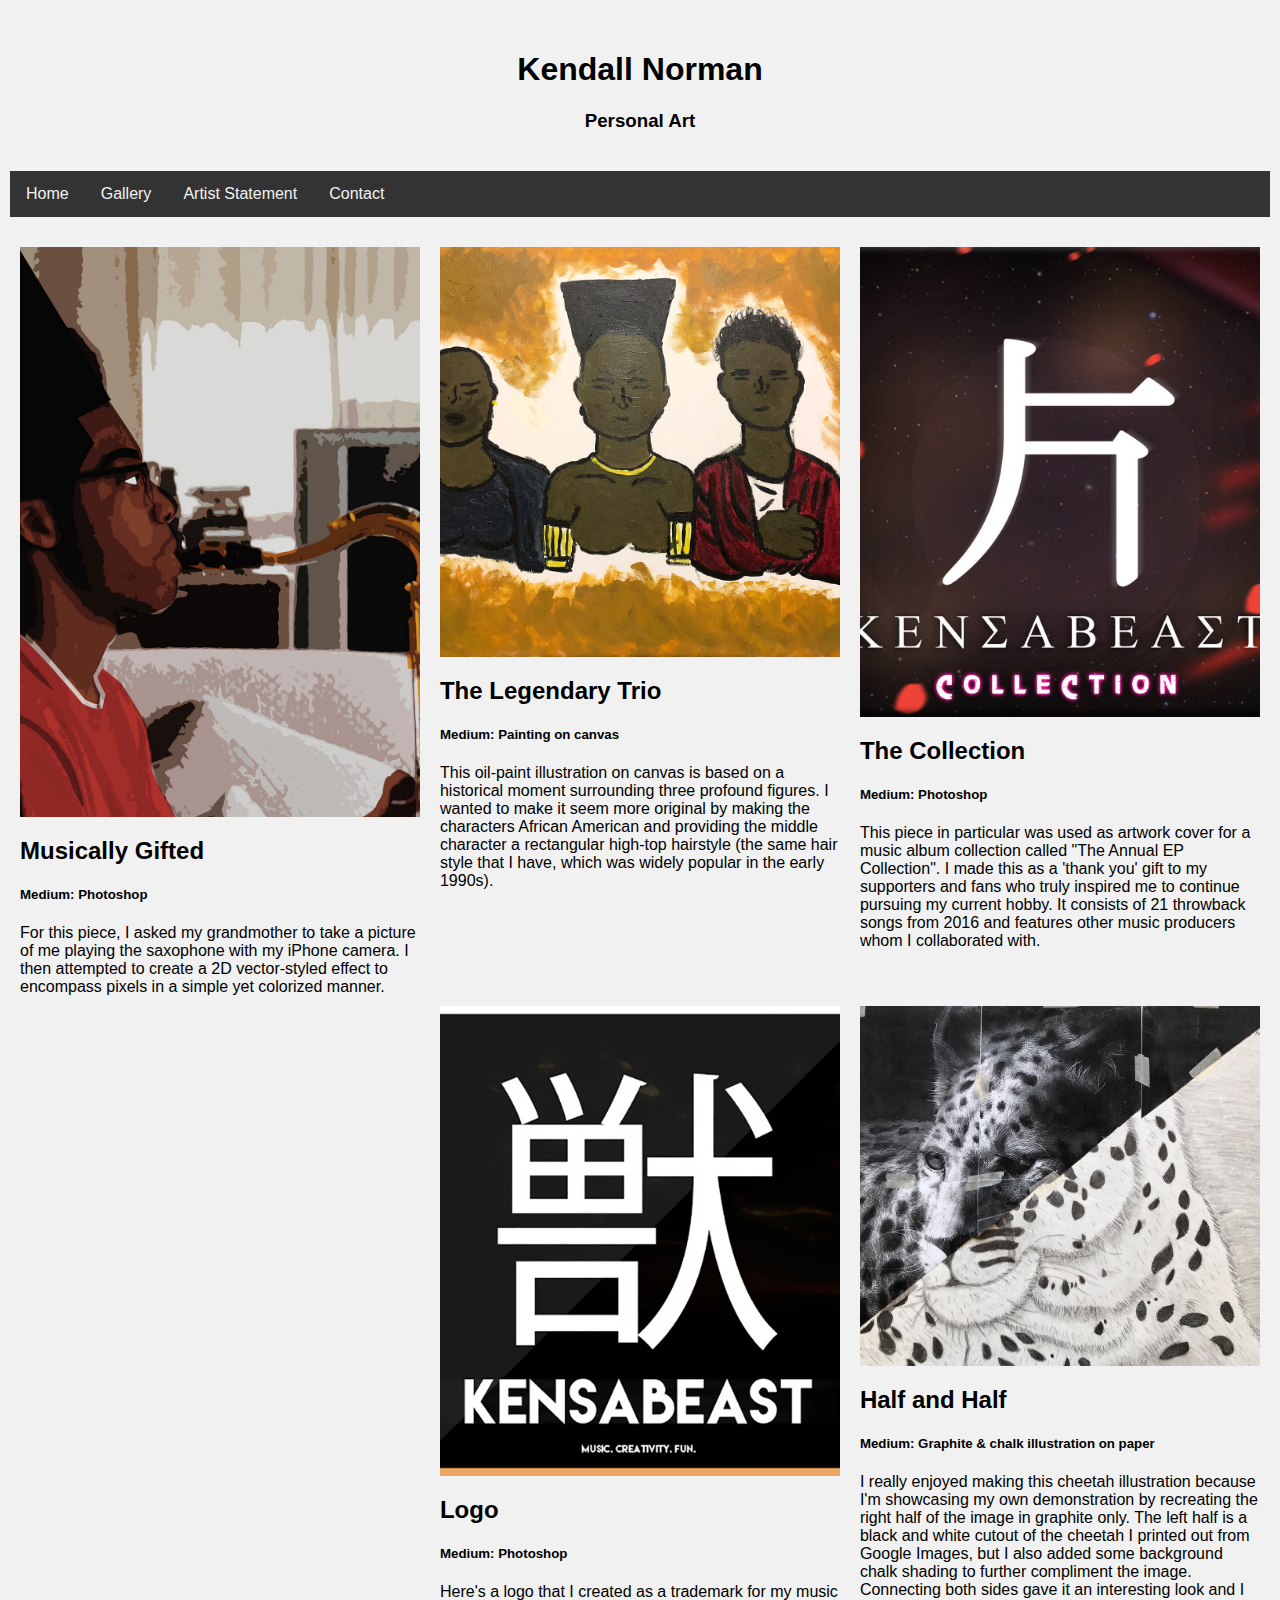
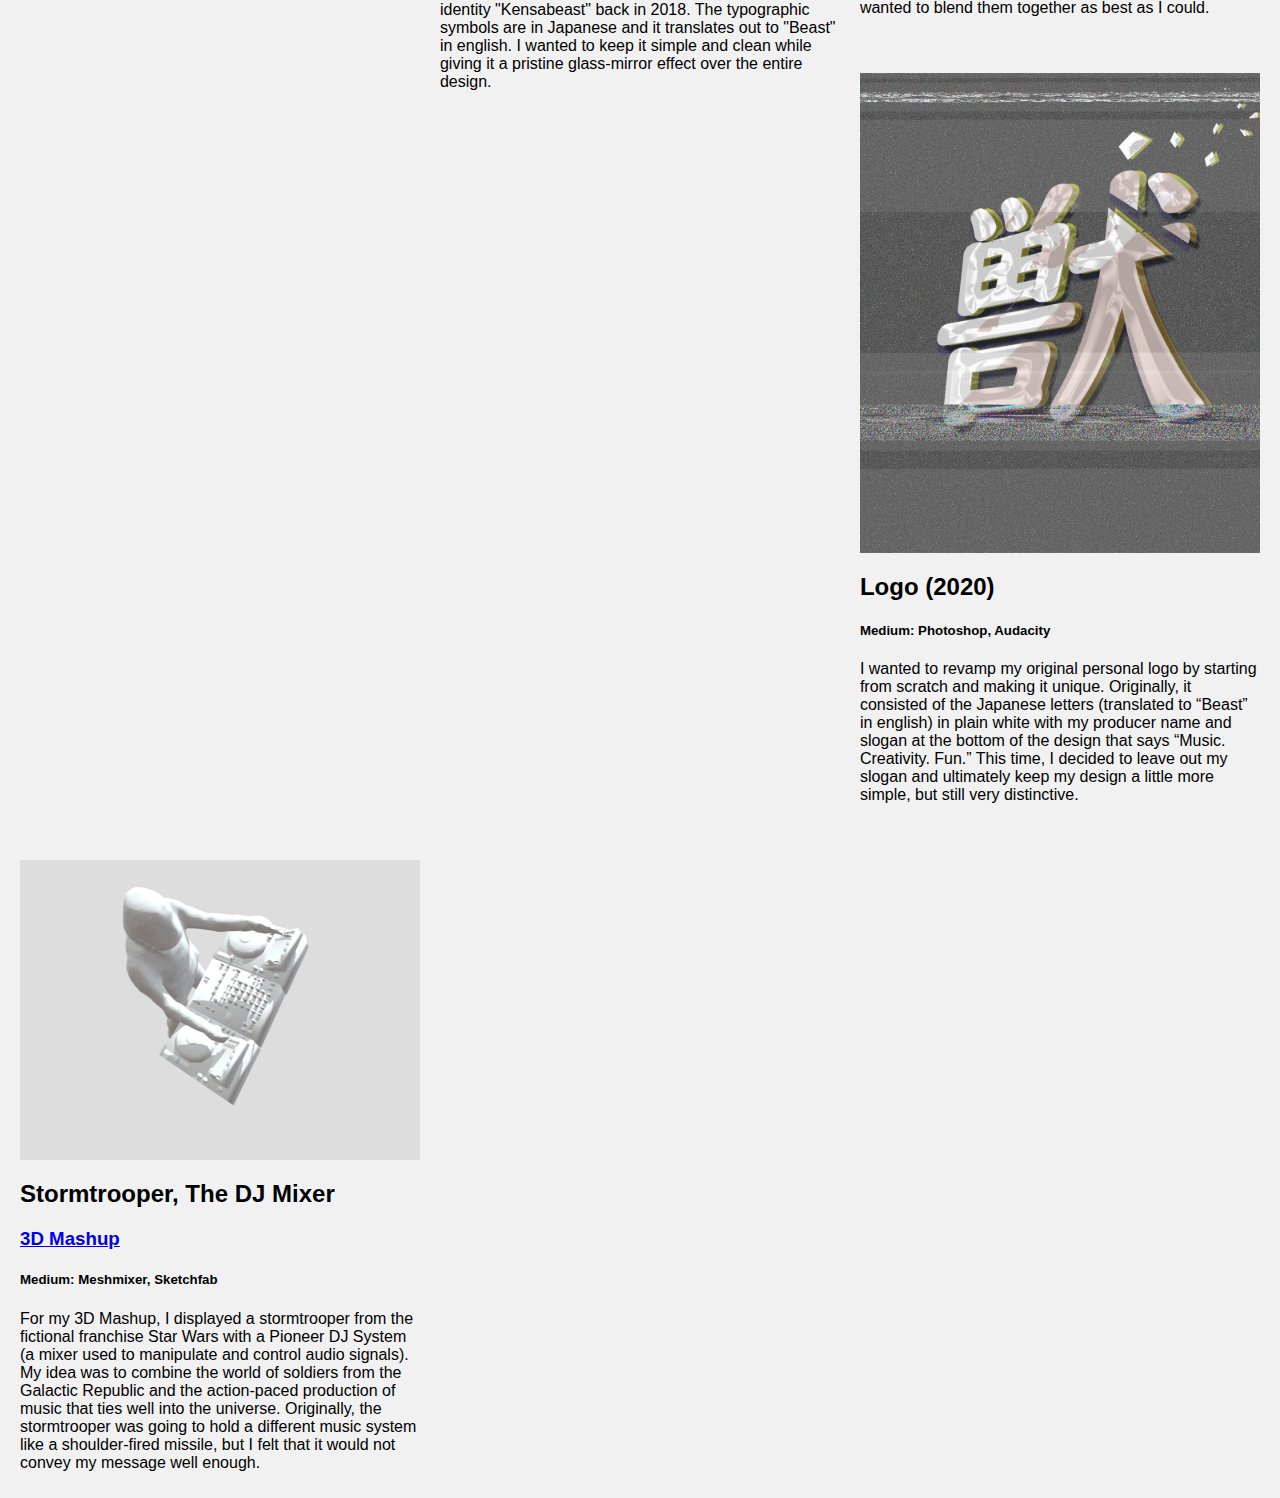
<file: personal.html>
<!DOCTYPE html>
<html lang="en">
<head>
<title>Personal Art</title>
<meta charset="utf-8">
<meta name="viewport" content="width=device-width, initial-scale=1">
<style>
* {
  box-sizing: border-box;
}

body {font-family: Arial;
  padding: 10px;
  background: #f1f1f1;

  margin: 0;
}

/* Style the header */
.header {
  background-color: #f1f1f1;
  padding: 20px;
  text-align: center;
}

/* Style the top navigation bar */
.topnav {
  overflow: hidden;
  background-color: #333;
}

/* Style the topnav links */
.topnav a {
  float: left;
  display: block;
  color: #f2f2f2;
  text-align: center;
  padding: 14px 16px;
  text-decoration: none;
}

/* Change color on hover */
.topnav a:hover {
  background-color: #ddd;
  color: black;
}

/* Create three equal columns that floats next to each other */
.column {
  float: left;
  width: 33.33%;
  padding: 10px;
  margin-top: 20px;

}
.media {
  width: 100%;
  height: auto;
  overflow: hidden;
  position: relative;
  display: flex;
  justify-content: center;
  align-items: center;
}

/* Clear floats after the columns */
.row:after {
  content: "";
  display: table;
  clear: both;
}

/* Responsive layout - makes the three columns stack on top of each other instead of next to each other */
@media screen and (max-width:600px) {
  .column {
    width: 100%;
  }
}
</style>

</head>
<body>

<div class="header">
  <h1>Kendall Norman</h1>
  <h3>Personal Art</h3>
</div>

<div class="topnav">
  <a href="home.html">Home</a>
  <a href="gallery.html">Gallery</a>
  <a href="statement.html">Artist Statement</a>
  <a href="contact.html">Contact</a>
</div>

<div class="row">

  <div class="column">
    <div class="media">
      <img src="norman_personal_1.jpg" alt="personal1" width="800" height="570"/>
    </div>
    <h2>Musically Gifted</h2>
     <h5>Medium: Photoshop</h5>
    <p>For this piece, I asked my grandmother to take a picture of me playing the saxophone with my iPhone camera. I then attempted to create a 2D vector-styled effect to encompass pixels in a simple yet colorized manner. </p>
  
  </div>
  
  <div class="column">
    <div class="media">
      <img src="norman_personal_2.jpg" alt="personal2" width="550" height="410"/>
    </div>
    <h2>The Legendary Trio</h2>
    <h5>Medium: Painting on canvas</h5>
    <p>This oil-paint illustration on canvas is based on a historical moment surrounding three profound figures. I wanted to make it seem more original by making the characters African American and providing the middle character a rectangular high-top hairstyle (the same hair style that I have, which was widely popular in the early 1990s). </p>
  
</div>
  
  <div class="column">
    <div class="media">
      <img src="norman_personal_3.jpg" alt="personal 3" width="550" height="470"/>
    </div>
    <h2>The Collection</h2>
    <h5>Medium: Photoshop</h5>
    <p>This piece in particular was used as artwork cover for a music album collection called "The Annual EP Collection". I made this  as a 'thank you' gift to my supporters and fans who truly inspired me to continue pursuing my current hobby. It consists of 21 throwback songs from 2016 and features other music producers whom I collaborated with.</p>
</div>

  <div class="column">
    <div class="media">
      <img src="norman_personal_5.jpg" alt="personal5" width="550" height="470"/>
    </div>
    <h2>Logo</h2>
    <h5>Medium: Photoshop</h5>
    <p>Here's a logo that I created as a trademark for my music identity "Kensabeast" back in 2018. The typographic symbols are in Japanese and it translates out to "Beast" in english. I wanted to keep it simple and clean while giving it a pristine glass-mirror effect over the entire design.</p>
  
  </div>

  
  <div class="column">
    <div class="media">
      <img src="norman_personal_4.jpg" alt="personal4" width="550" height="360"/>
    </div>
    <h2>Half and Half</h2>
    <h5>Medium: Graphite & chalk illustration on paper</h5>
    <p>I really enjoyed making this cheetah illustration because I'm showcasing my own demonstration by recreating the right half of the image in graphite only. The left half is a black and white cutout of the cheetah I printed out from Google Images, but I also added some background chalk shading to further compliment the image. Connecting both sides gave it an interesting look and I wanted to blend them together as best as I could.</p>


  </div>
   <div class="column">
    <div class="media">
      <img src="newlogo.jpg" alt="personal storm" width="550" height="480"/>
    </div>
    <h2>Logo (2020)</h2>
    <h5>Medium: Photoshop, Audacity</h5>
    <p>I wanted to revamp my original personal logo by starting from scratch and making it unique. Originally, it consisted of the Japanese letters (translated to “Beast” in english) in plain white with my producer name and slogan at the bottom of the design that says “Music. Creativity. Fun.” This time, I decided to leave out my slogan and ultimately keep my design a little more simple, but still very distinctive. </p>
</div>
</div>

   <div class="column">
    <div class="media">
      <img src="stormtrooper.jpg" alt="personal storm" width="550" height="300"/>
    </div>
    <h2>Stormtrooper, The DJ Mixer</h2>
    <h3><a href="https://skfb.ly/6QVPx">3D Mashup</a></h3>
    <h5>Medium: Meshmixer, Sketchfab</h5>
    <p>For my 3D Mashup, I displayed a stormtrooper from the fictional franchise Star Wars with a Pioneer DJ System (a mixer used to manipulate and control audio signals). My idea was to combine the world of soldiers from the Galactic Republic and the action-paced production of music that ties well into the universe. Originally, the stormtrooper was going to hold a different music system like a shoulder-fired missile, but I felt that it would not convey my message well enough.</p>
</div>
</div>




</body>
</html>
</file>
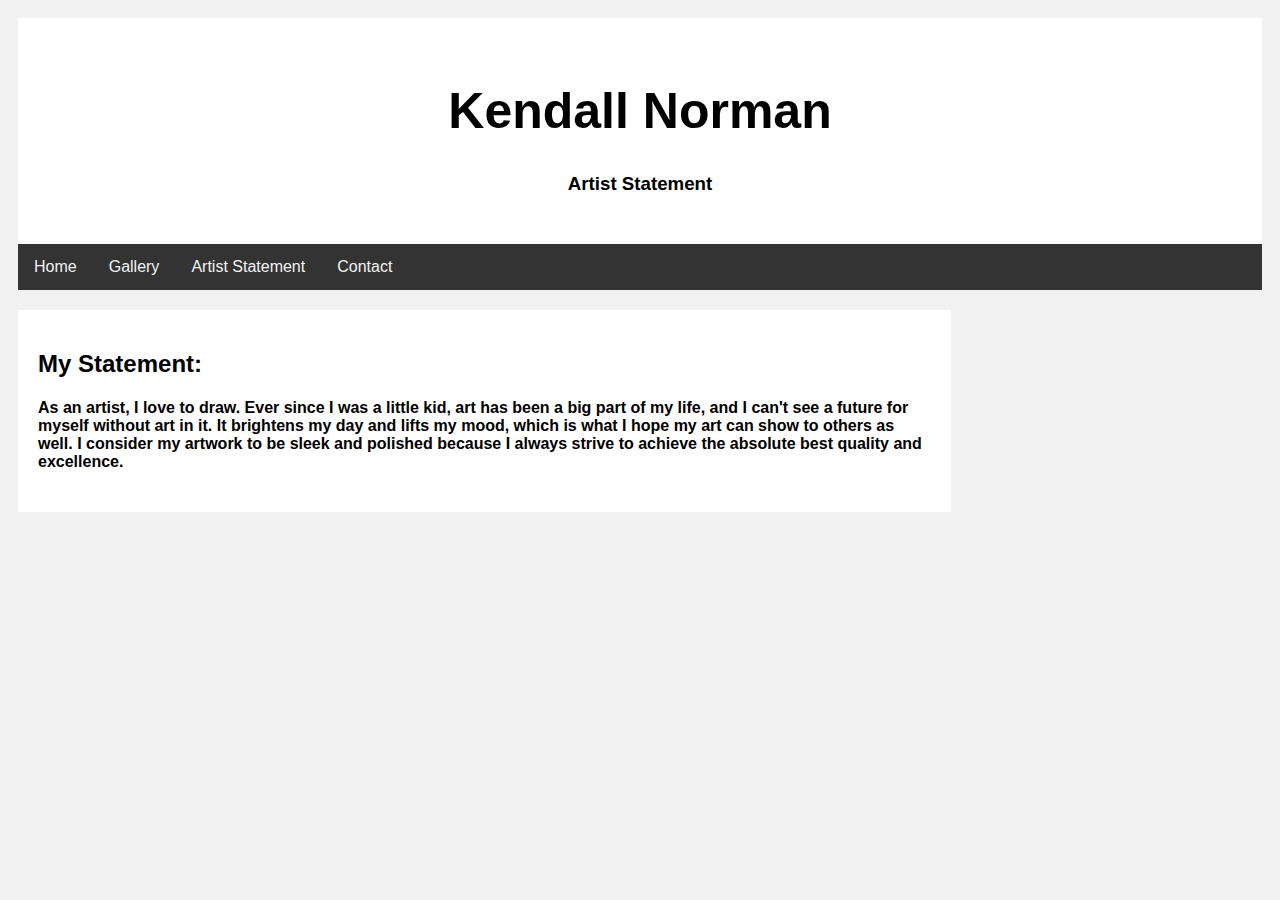
<file: statement.html>
<!DOCTYPE html>
<html lang="en">
<head>
<title>Artist Statement</title>
<style>
* {
  box-sizing: border-box;
}

body {
  font-family: Arial;
  padding: 10px;
  background: #f1f1f1;
}

/* Header/Blog Title */
.header {
  padding: 30px;
  text-align: center;
  background: white;
}

.header h1 {
  font-size: 50px;
}

/* Style the top navigation bar */
.topnav {
  overflow: hidden;
  background-color: #333;
}

/* Style the topnav links */
.topnav a {
  float: left;
  display: block;
  color: #f2f2f2;
  text-align: center;
  padding: 14px 16px;
  text-decoration: none;
}

/* Change color on hover */
.topnav a:hover {
  background-color: #ddd;
  color: black;
}

/* Create two unequal columns that floats next to each other */
/* Left column */
.leftcolumn {   
  float: left;
  width: 75%;
}

/* Right column */
.rightcolumn {
  float: left;
  width: 25%;
  background-color: #f1f1f1;
  padding-left: 20px;
}

/* Media - image */
.mdeia {
  background-color: #aaa;
  width: 100%;
  padding: 20px;
}

/* Add a card effect for articles */
.card {
  background-color: white;
  padding: 20px;
  margin-top: 20px;
}

/* Clear floats after the columns */
.row:after {
  content: "";
  display: table;
  clear: both;
}

/* Footer */
.footer {
  padding: 20px;
  text-align: center;
  background: #ddd;
  margin-top: 20px;
}

/* Responsive layout - when the screen is less than 800px wide, make the two columns stack on top of each other instead of next to each other */
@media screen and (max-width: 800px) {
  .leftcolumn, .rightcolumn {   
    width: 100%;
    padding: 0;
  }
}

/* Responsive layout - when the screen is less than 400px wide, make the navigation links stack on top of each other instead of next to each other */
@media screen and (max-width: 400px) {
  .topnav a {
    float: none;
    width: 100%;
  }
}
</style>
</head>
<body>

<div class="header">
  <h1>Kendall Norman</h1>
  <h3>Artist Statement</h3>
</div>

<div class="topnav">
  <a href="home.html">Home</a>
  <a href="gallery.html">Gallery</a>
  <a href="#">Artist Statement</a>
  <a href="contact.html">Contact</a>
</div>


<div class="row">
  <div class="leftcolumn">
    <div class="card">
       <h2>My Statement:</h2>
      
      <div class="media">

      </div>
      <h4>As an artist, I love to draw. Ever since I was a little kid, art has been a big part of my life, and I can't see a future for myself without art in it. It brightens my day and lifts my mood, which is what I hope my art can show to others as well. I consider my artwork to be sleek and polished because I always strive to achieve the absolute best quality and excellence.</h4>
      <p></p>
      
    </div>
      
    </div>
</body>
</html>
</file>
